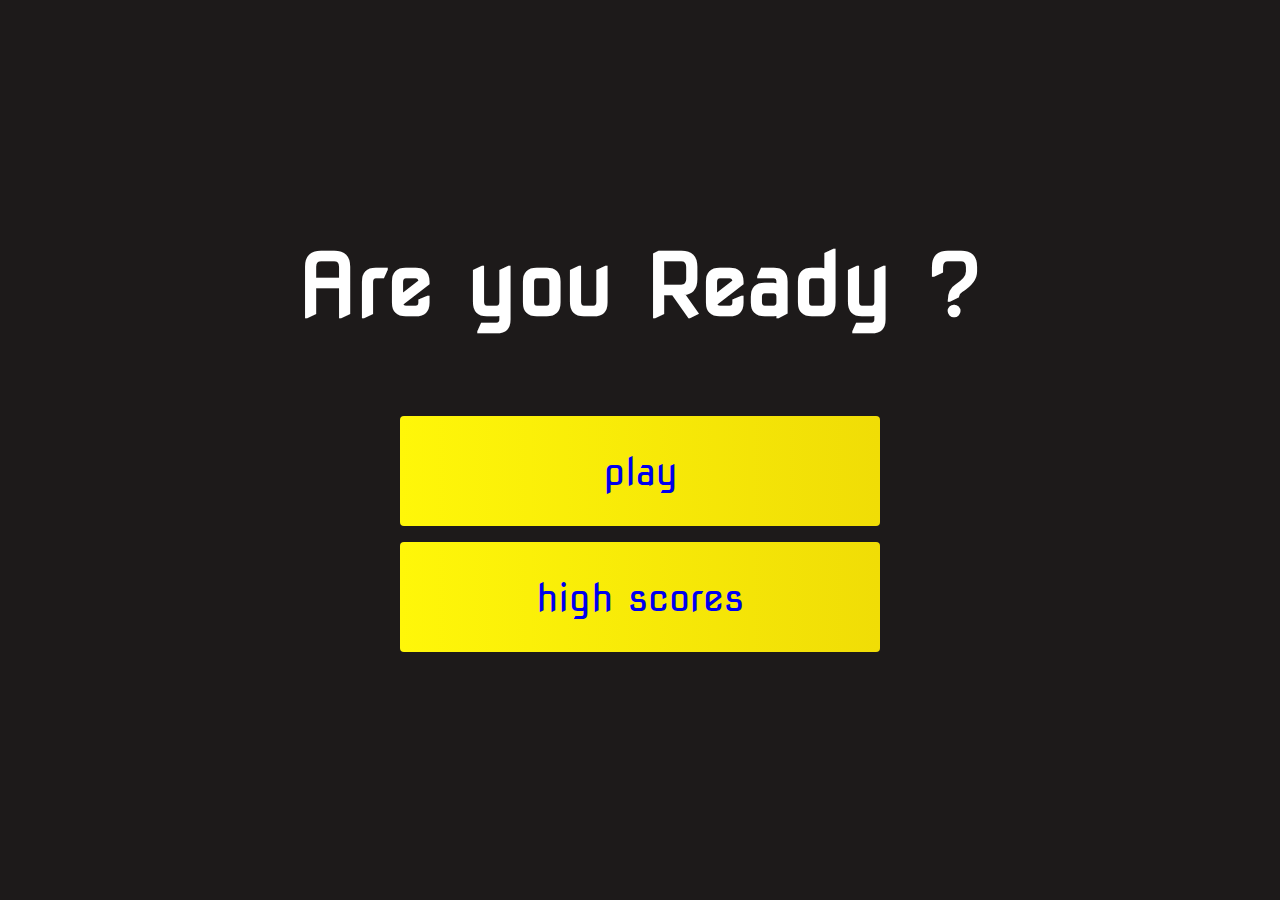
<file: index.html>
<!DOCTYPE html>
<html lang="en">
<head>
    <meta charset="UTF-8">
    <meta http-equiv="X-UA-Compatible" content="IE=edge">
    <meta name="viewport" content="width=device-width, initial-scale=1.0">
    <title>Home page</title>
    <link rel="stylesheet" href="style.css">
    <link rel="stylesheet" href="https://use.fontawesome.com/releases/v5.15.4/css/all.css" integrity="sha384-DyZ88mC6Up2uqS4h/KRgHuoeGwBcD4Ng9SiP4dIRy0EXTlnuz47vAwmeGwVChigm" crossorigin="anonymous">
</head>
<body>
   <div class="container">
       <div id="home" class="flex-column flex-center">
           <h1>Are you Ready ?</h1>
           <a href="/game.html" id="play-btn" class="btn">play</a>
           <a href="/highscores.html" id="highscore-btn"
            class="btn">high scores<i class="fas fa-crown"></i></a>
       </div>
   </div> 
</body>
</html>
</file>
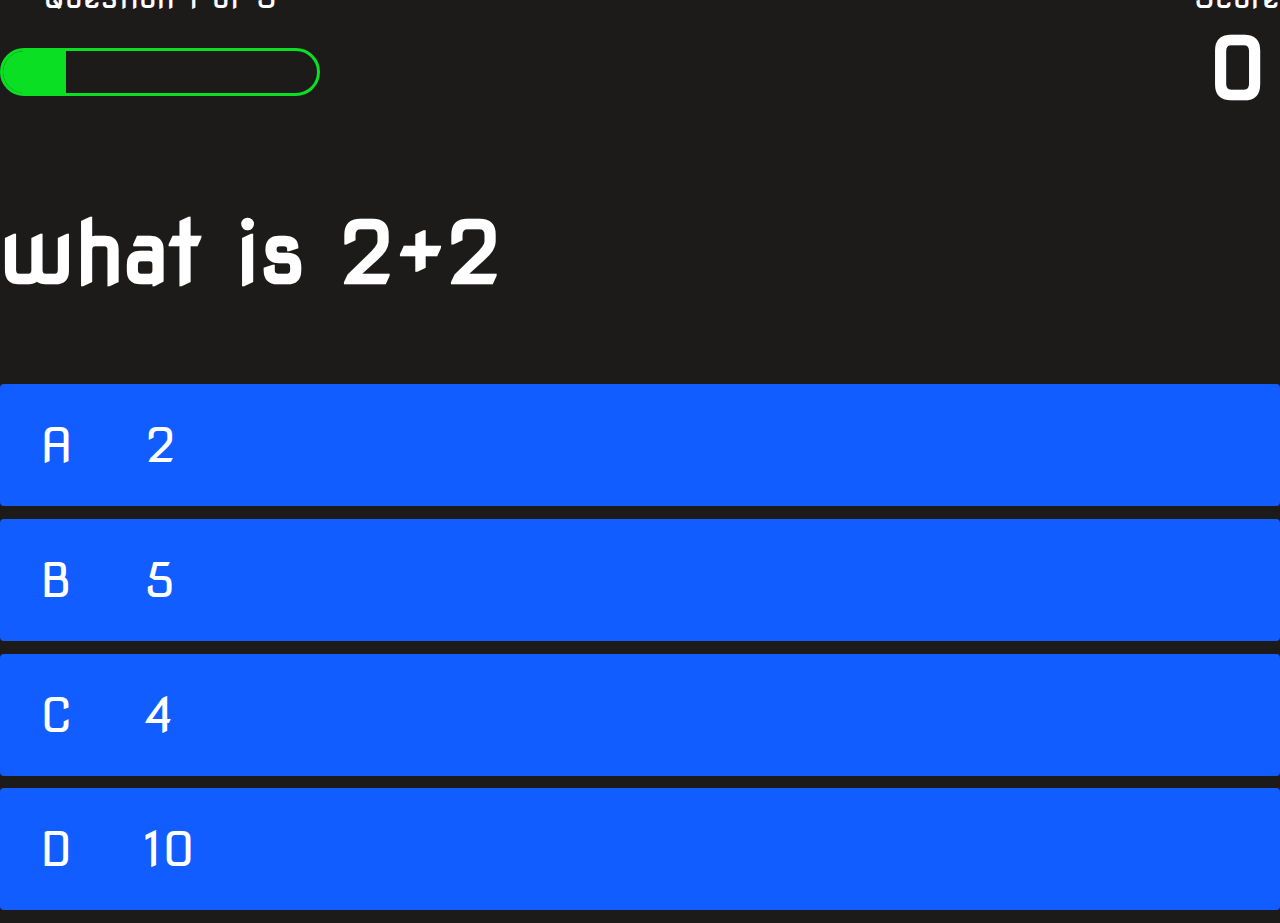
<file: game.html>
<!DOCTYPE html>
<html lang="en">
<head>
    <meta charset="UTF-8">
    <meta http-equiv="X-UA-Compatible" content="IE=edge">
    <meta name="viewport" content="width=device-width, initial-scale=1.0">
    <title>Quiz Page</title>
    <link rel="stylesheet" href="style.css">
    <link rel="stylesheet" href="game.css">
</head>
<body>
    <div class="container">
      <div id="game" class="justify-center flex-column">
          <div id="hud">
              <div class="hud-item">
                  <p id="progressText" class="hud-prefix">
                    Question
                  </p>
                  <div id="progressBar">
                     <div id="progressBarFull"></div>
                  </div>
              </div>
              <div class="hud-item">
                  <p class="hud-prefix">
                      Score
                  </p>
                  <h1 class="hud-main-text" id="score">
                      0
                  </h1>
              </div>
          </div>
          <h1 id="question">What Is The Answer To This Question</h1>
          <div class="choice-container">
              <p class="choice-prefix">A</p>
              <p class="choice-text" data-number="1">Choice</p>
          </div>
          <div class="choice-container">
            <p class="choice-prefix">B</p>
            <p class="choice-text" data-number="2">Choice</p>
        </div>
        <div class="choice-container">
            <p class="choice-prefix">C</p>
            <p class="choice-text" data-number="3">Choice</p>
        </div>
        <div class="choice-container">
            <p class="choice-prefix">D</p>
            <p class="choice-text" data-number="4">Choice</p>
        </div>
      </div>
    </div>
    <script src="game.js"></script>
</body>
</html>
</file>
<file: style.css>
@import url('https://fonts.googleapis.com/css2?family=Nova+Square&display=swap');

:root {
	background-color: rgb(29, 26, 26);
}

* {
	box-sizing: border-box;
	margin: 0;
	padding: 0;
	font-size: 62.5;
	font-family: 'Nova Square', cursive;
}

h1 {
	font-size: 5.4rem;
	color: #fff;
	margin-bottom: 5rem;
}

h2 {
	font-size: 4.2rem;
	margin-bottom: 4rem;
}

.container {
	width: 100vw;
	height: 100vh;
	display: flex;
	justify-content: center;
	align-items: center;
	max-width: 80rem;
	margin: 0 auto;
	padding: 2rem;
}

.flex-column {
	display: flex;
	flex-direction: column;
}

.flex-center {
	justify-content: center;
	align-items: center;
}

.justify-center {
	justify-content: center;
}

.text-center {
	text-align: center;
}

.hidden {
	display: none;
}

.btn {
	font-size: 2.4rem;
	padding: 2rem 0;
	width: 30rem;
	text-align: center;
	margin-bottom: 1rem;
	text-decoration: none;
	color: rgb (28, 26, 26);
	background: linear-gradient(90deg, rgb (18, 92, 225) 0%, rgb(0, 102, 255))100%;
	border-radius: 4px;
}

.btn:hover {
	cursor: pointer;
	box-shadow: 0 0.4rem 1.4rem 0 rgba(8, 114, 244, 0.6);
	transition: transfom 150ms;
	transform: scale(1.03);
}

.btn[disabled]:hover {
	cursor: not-allowed;
	box-shadow: none;
	transform: none;
}

#highscore-btn {
	background: linear-gradient(90deg, rgb(255, 247, 9)0%, rgb(240, 221, 6)100%);
}
#play-btn {
	background: linear-gradient(90deg, rgb(255, 247, 9)0%, rgb(240, 221, 6)100%);
}

#highscore-btn:hover {
	box-shadow: 0 0.4rem 1.4rem 0 rgba (255, 255, 0, 0.5);
}

.fa-crowm {
	font-size: 2.5rem;
	margin-left: 1rem;
}
</file>
<file: game.css>
body {
	color: #fff;
}

.choice-container {
	display: flex;
	margin-bottom: 0.8rem;
	width: 100%;
	border-radius: 4px;
	background: rgb(18, 93, 255);
	font-size: 3rem;
	min-width: 80rem;
}

.choice-container:hover {
	cursor: pointer;
	box-shadow: 0 0.4rem 1.4rem 0 rgba(6, 103, 247, 0.5);
	transform: scale(1.02);
	transform: transform 100ms;
}

.choice-prefix {
	padding: 2rem 2.5rem;
	color: white;
}

.choice-text {
	padding: 2rem;
	width: 100%;
}

.correct {
	background: linear-gradient(32deg, rgba(11, 223, 36) 0%, rgb(41, 232, 111) 100%);
}

.incorrect {
	background: linear-gradient(32deg, rgba(230, 29, 29, 1) 0%, rgb(224, 11, 11, 1) 100%);
}

/*heads up display */

#hud {
	display: flex;
	justify-content: space-between;
}

.hud-prefix {
	text-align: center;
	font-size: 2rem;
}

.hud-main-text {
	text-align: center;
}

#progressBar {
	width: 20rem;
	height: 3rem;
	border: 0.2rem solid rgb(11, 223, 36);
	margin-top: 2rem;
	border-radius: 50px;
	overflow: hidden;
}

#progressBarFull {
	height: 100%;
	background: rgb(11, 223, 36);
	width: 0%;
}

@media screen and (max-width: 768px) {
	.choice-container {
		min-width: 40rem;
	}
}
</file>
